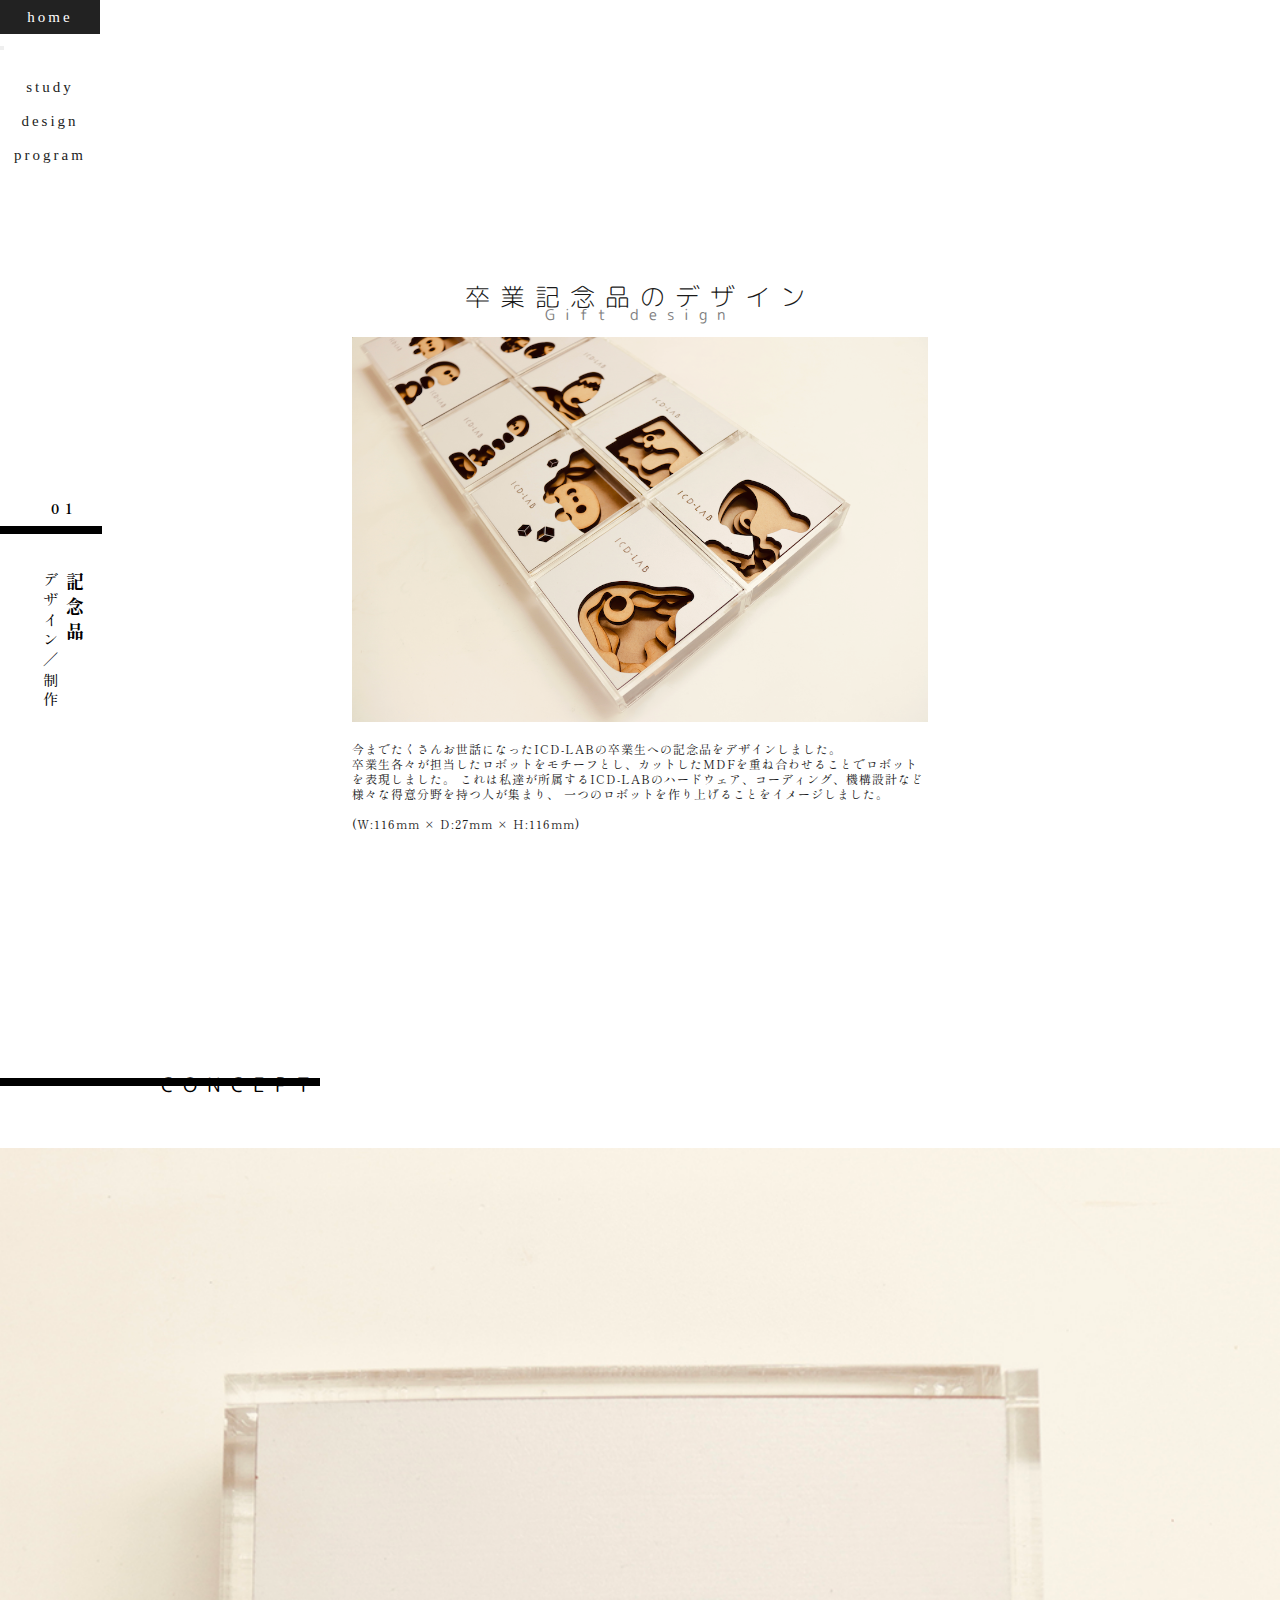
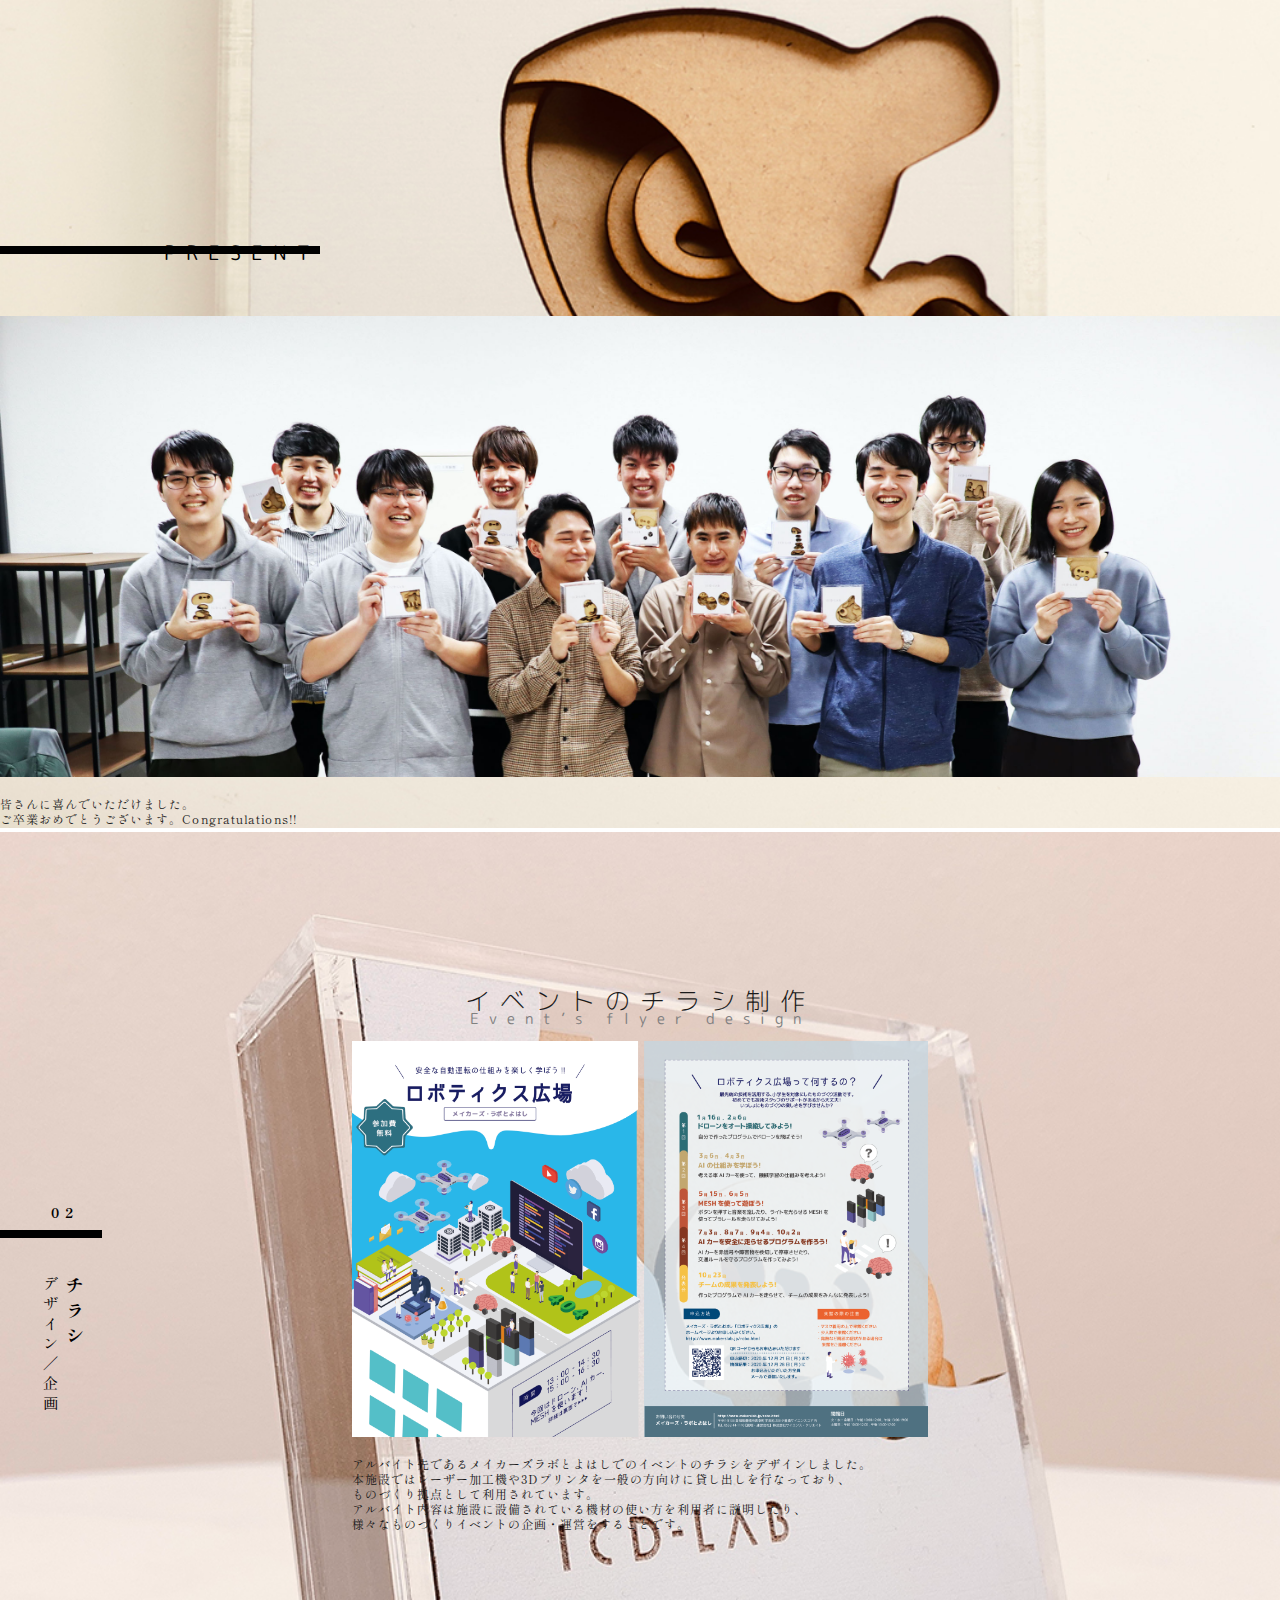
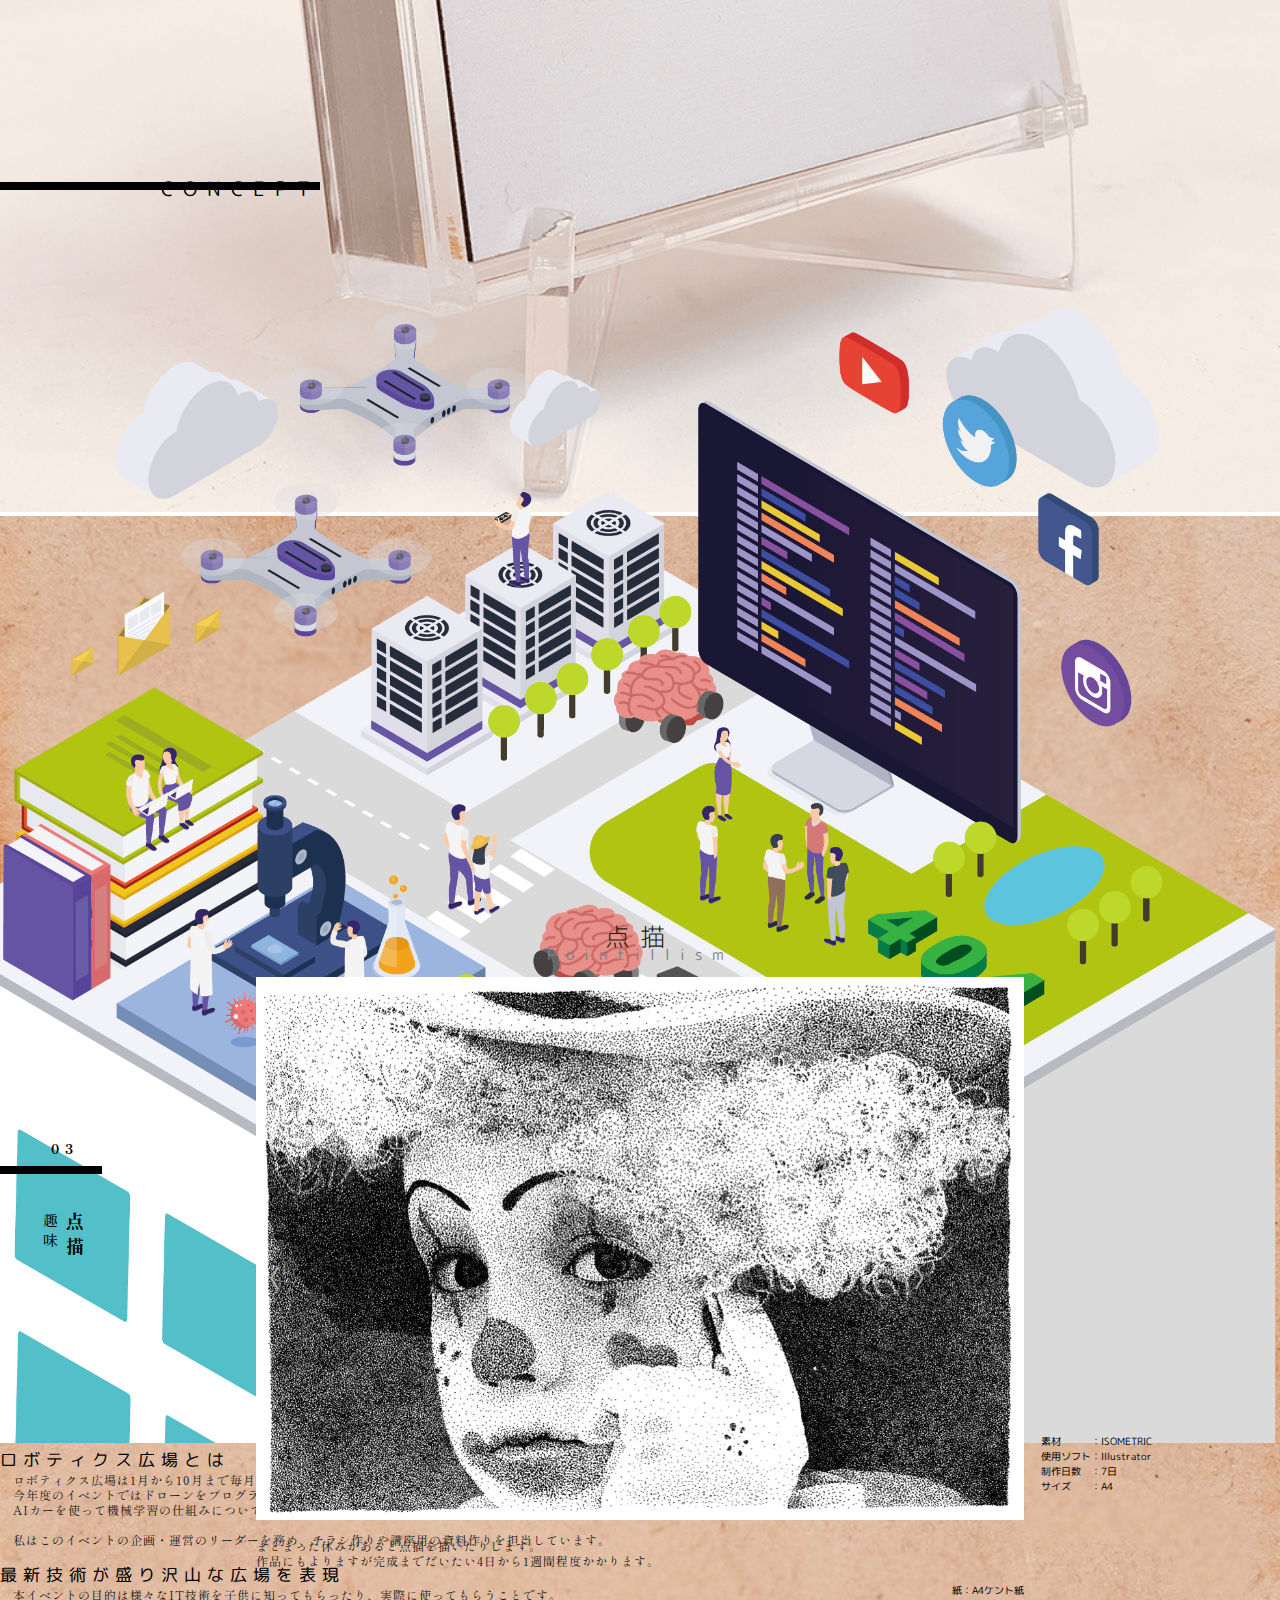
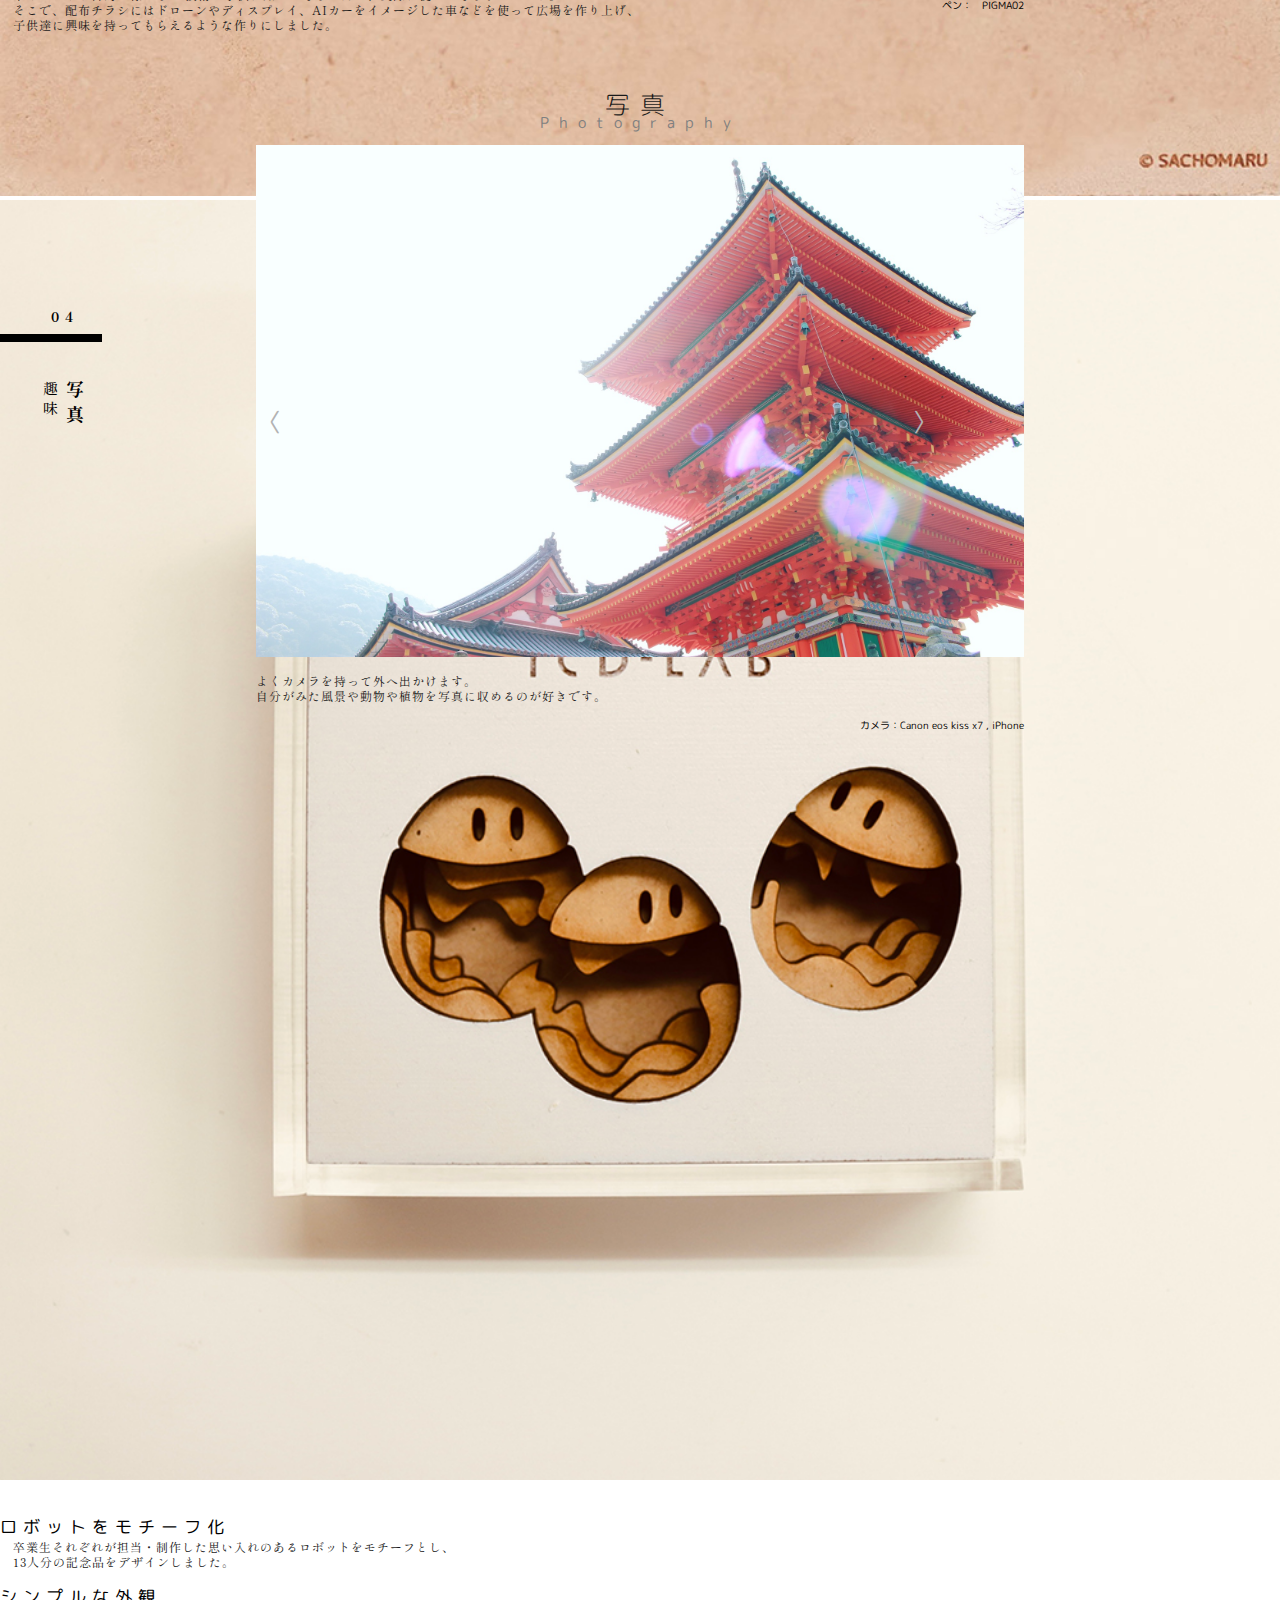
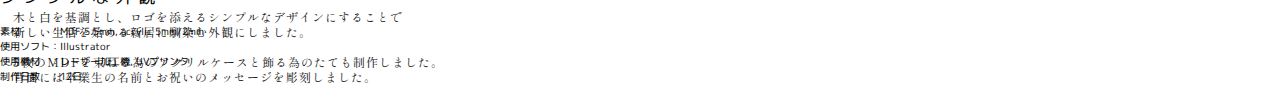
<file: design.html>
<!DOCTYPE html>
<html lang="ja">
  <head>
    <title>sachomaru</title>
    <meta charset="utf-8">
    <meta name="description" content="小山紗希のポートフォリオサイトです。">

    <!-- Bootstrap CSS -->
    <link rel="stylesheet" href="https://stackpath.bootstrapcdn.com/bootstrap/4.5.0/css/bootstrap.min.css"
        integrity="sha384-9aIt2nRpC12Uk9gS9baDl411NQApFmC26EwAOH8WgZl5MYYxFfc+NcPb1dKGj7Sk" crossorigin="anonymous">
    <link rel="stylesheet" href="./css/style.css" media="screen">
    <link rel="preconnect" href="https://fonts.gstatic.com">
    <link href="https://fonts.googleapis.com/css2?family=Shippori+Mincho:wght@400;500;600;700;800&display=swap" rel="stylesheet">
    <link href="https://fonts.googleapis.com/css2?family=Sawarabi+Mincho&display=swap" rel="stylesheet">
    <link href="https://fonts.googleapis.com/css2?family=M+PLUS+Rounded+1c:wght@100;300;400;500;700;800;900&display=swap" rel="stylesheet">
    <script src="https://ajax.googleapis.com/ajax/libs/jquery/3.5.1/jquery.min.js"></script>

  </head>
  <body>
    <!-- メニューバー -->
    <nav class="navbar navbar-expand-lg navbar-light bg-white nav-h fixed-top">

        <div class="container">
            <div class="bt-area center">
                <a href="./index.html">home</a>
            </div>
            <button class="navbar-toggler" type="button" data-toggle="collapse" data-target="#navbarSupportedContent"
                aria-controls="navbarSupportedContent" aria-expanded="false" aria-label="Toggle navigation">
                <span class="navbar-toggler-icon"></span>
            </button>

            <div class="collapse navbar-collapse" id="navbarSupportedContent">
                <ul class="navbar-nav ml-auto">
                    <li class="nav-item mr-2">
                      <!-- <div class="bt-area center">
                          <a href="./about.html">about</a>
                      </div> -->
                    </li>
                    <li class="nav-item mr-2">
                      <div class="bt-area center">
                        <a href="./study.html">study</a>

                      </div>
                    </li>
                    <li class="nav-item mr-2">
                      <div class="bt-area center">
                        <a href="#">design</a>


                      </div>
                    </li>
                    <li class="nav-item mr-2">
                      <div class="bt-area center">
                        <a href="./works.html">program</a>
                      </div>
                    </li>
                </ul>
            </div>
        </div>
    </nav>
    <br><br><br>

    <!-- Gifting -->
    <section>
      <div class="mb-5 absolute_parent">
        <div class="left absolute_subtitle">
          <div style="position:absolute; left:40%;">
            <h5 class="center shippori" style="letter-spacing: 5px;">01</h5>
          </div>
          <hr size="10" width="80%" color="black" style="position:absolute; top:15%; left:0%;">
          <p class="vertical shippori" style="position:absolute; top:30%; left:30%;">
            <font class="bold" style="font-size:18px; letter-spacing: 7px;">記念品</font><br>
            <font style="font-size:15px; letter-spacing: 5px;">  デザイン／制作</font>
          </p>
        </div>
        <div class="">
          <div class="absolute_main">
            <p class="center design_font_title">卒業記念品のデザイン</p>
            <p class="center design_font_title_e">Gift design<br><br></p>
            <img class="center" src="./image/design/gift/all_k.png" alt="..." width="100%">

            <p class="shippori d_s_tex d_t_size" style="font-size:9pt;"><br>今までたくさんお世話になったICD-LABの卒業生への記念品をデザインしました。<br>
              卒業生各々が担当したロボットをモチーフとし、カットしたMDFを重ね合わせることでロボットを表現しました。
              これは私達が所属するICD-LABのハードウェア、コーディング、機構設計など様々な得意分野を持つ人が集まり、
              一つのロボットを作り上げることをイメージしました。<br><br>
              <font class="regular">(W:116mm × D:27mm × H:116mm)</font></p>
          </div>
        </div>
      </div>
    </section>

    <section>
      <div class="mb-5 absolute_parent">

        <div class="absolute_concept">
          <p class="gift-c-sc center design_font_concept">CONCEPT</p>
          <hr size="10" width="100%" color="black" style="position:absolute; top:20%; left:0%;">
        </div>


        <div class="" style="position:relative; top:15%;">
          <div class="row">
            <div class="col-md-3"><img class="center" src="./image/design/gift/lumos_k.jpg" alt="..." width="100%"></div>
            <div class="col-md-3"><img class="center" src="./image/design/gift/tate_k.jpg" alt="..." width="100%"></div>
            <div class="col-md-3"><img class="center" src="./image/design/gift/back_k.jpg" alt="..." width="100%"></div>
            <div class="col-md-3"><img class="center" src="./image/design/gift/namida0_k.jpg" alt="..." width="100%"></div>
          </div>
          <div class="row" style="position:relative; top:30px;">
            <div class="col-md-1"></div>

            <div class="col-md-8">
              <div class="mb-1">
                <font class="design_font_komidashi_tex">ロボットをモチーフ化<br></font>
              </div>

              <p class="shippori d_s_tex" style="font-size:9pt;">　卒業生それぞれが担当・制作した思い入れのあるロボットをモチーフとし、<br>
                　13人分の記念品をデザインしました。<br><br></p>

              <div class="mb-1">
                <font class="design_font_komidashi_tex">シンプルな外観<br></font>
              </div>

              <p class="shippori d_s_tex" style="font-size:9pt;">　木と白を基調とし、ロゴを添えるシンプルなデザインにすることで<br>
                　新しい生活を始める新居に馴染む外観にしました。<br></p>


              <p class="shippori d_s_tex" style="font-size:9pt;"><br>　5枚のMDFを束ねる為のアクリルケースと飾る為のたても制作しました。<br>
                　背面には卒業生の名前とお祝いのメッセージを彫刻しました。<br></p>

            </div>
            <div class="col-md-3">
              <div class="" style="position:absolute; bottom:0px;">
                <p class="wf-roundedmplus1c design_font_tex_m" style="font-size:10px;">
                  素材　　　：MDF 5.5mm, acrylic 5mm/2mm<br>
                  使用ソフト：Illustrator<br>
                  使用機材　：レーザー加工機, UVプリンタ<br>
                  制作日数　：12日

                </p>
              </div>

            </div>
          </div>
        </div>

      </div>
    </section>

    <section>
      <div class="mb-5 absolute_parent">

        <div class="absolute_concept">
          <p class="gift-p-sc center design_font_concept">PRESENT</p>
          <hr size="10" width="100%" color="black" style="position:absolute; top:20%; left:0%;">
        </div>


        <div class="row" style="position:relative; top:15%;">
          <div class="col-md-1"></div>
          <div class="col-md-10">
            <img class="center" src="./image/design/gift/people-wide_k.jpg" alt="..." width="100%">
            <p class="shippori d_s_tex" style="font-size:9pt;"><br>皆さんに喜んでいただけました。<br>ご卒業おめでとうございます。Congratulations!!
              </p>
          </div>
          <div class="col-md-1"></div>



        </div>
      </div>
    </section>

    <!-- flyer -->
    <section>
      <div class="mb-5 absolute_parent">
        <div class="left absolute_subtitle">
          <div style="position:absolute; left:40%;">
            <h5 class="center shippori" style="letter-spacing: 5px;">02</h5>
          </div>
          <hr size="10" width="80%" color="black" style="position:absolute; top:15%; left:0%;">
          <p class="vertical shippori" style="position:absolute; top:30%; left:30%;">
            <font class="bold" style="font-size:18px; letter-spacing: 7px;">チラシ</font><br>
            <font style="font-size:15px; letter-spacing: 5px;"> デザイン／企画</font>
          </p>
        </div>
        <div class="">
          <div class="absolute_main">
            <p class="flyer-sc center shippori design_font_title">イベントのチラシ制作</p>
            <p class="center shippori design_font_title_e">Event’s flyer design<br><br></p>
            <img class="center" src="./image/design/flyer/robotics-f.png" alt="..." width="100%">

            <p class="shippori d_s_tex" style="font-size:9pt;"><br>アルバイト先であるメイカーズラボとよはしでのイベントのチラシをデザインしました。<br>
              本施設ではレーザー加工機や3Dプリンタを一般の方向けに貸し出しを行なっており、<br>ものづくり拠点として利用されています。<br>
              アルバイト内容は施設に設備されている機材の使い方を利用者に説明したり、<br>様々なものづくりイベントの企画・運営をすることです。
              <br><br>
              <!-- <font class="regular">( A4 )</font></p> -->
          </div>
        </div>
      </div>
    </section>


    <section>
      <div class="mb-5 absolute_parent">

        <div class="absolute_concept">
          <p class="flyer-p-sc center design_font_concept">CONCEPT</p>
          <hr size="10" width="100%" color="black" style="position:absolute; top:20%; left:0%;">
        </div>


        <div style="position:relative; top:15%;">
          <div class="row">
            <div class="col-md-6"><div style="position:relative; left:0px; top:0px;">
              <img class="center" src="./image/design/flyer/robotics-hiroba.png" alt="..." width="100%">
            </div></div>
            <div class="col-md-6">
              <div class="mb-2">
                <font class="design_font_komidashi_tex">ロボティクス広場とは<br></font>
              </div>

              <p class="shippori d_s_tex" style="font-size:9pt;">　ロボティクス広場は1月から10月まで毎月1回メイカーズラボにて開催される小中学生向けのイベントです。<br>
                　今年度のイベントではドローンをプログラミングによって操縦したり、<br>
                　AIカーを使って機械学習の仕組みについて学んでもらったりしています。<br><br>
                　私はこのイベントの企画・運営のリーダーを務め、チラシ作りや講座用の資料作りを担当しています。<br><br></p>

              <div class="mb-2">
                <font class="design_font_komidashi_tex">最新技術が盛り沢山な広場を表現<br></font>
              </div>

              <p class="shippori d_s_tex" style="font-size:9pt;">　本イベントの目的は様々なIT技術を子供に知ってもらったり、実際に使ってもらうことです。<br>
                　そこで、配布チラシにはドローンやディスプレイ、AIカーをイメージした車などを使って広場を作り上げ、<br>
                　子供達に興味を持ってもらえるような作りにしました。
                <br></p>

              <div class="" style="position:absolute; right:10%; bottom:10%;">
                <p class="wf-roundedmplus1c design_font_tex_m" style="font-size:10px;">
                    素材　　　：ISOMETRIC<br>
                    使用ソフト：Illustrator<br>
                    制作日数　：7日<br>
                    サイズ　　：A4

                </p>
              </div>
            </div>
          </div>
        </div>

      </div>
    </section>


    <section>
      <div class="mb-5 absolute_parent">
        <div class="left absolute_subtitle">
          <div style="position:absolute; left:40%;">
            <h5 class="center shippori" style="letter-spacing: 5px;">03</h5>
          </div>
          <hr size="10" width="80%" color="black" style="position:absolute; top:15%; left:0%;">
          <p class="vertical shippori" style="position:absolute; top:30%; left:30%;">
            <font class="bold" style="font-size:18px; letter-spacing: 7px;">点描</font><br>
            <font style="font-size:15px; letter-spacing: 5px;"> 趣味</font>
          </p>
        </div>
        <div class="">
          <div class="absolute_main" style="width : 60%;">
            <p class="point-sc center shippori design_font_title">点描</p>
            <p class="center shippori design_font_title_e">Pointillism<br><br></p>
            <!-- <img class="center" src="./image/design/point/piero.jpg" alt="..." width="100%"> -->
            <div class="row">
              <div class="col-md-1"><div style="position:absolute; top:50%"><p class="prev-p prev-next-font" style="cursor : pointer;">〈</p></div></div>
              <div class="col-md-10">
                <div class="design_container_p center">

                  <div class="slider-list_p">
                    <div class="slider-item_p im-p-1"><img class="center" src="./image/design/point/piero.jpg" alt="..." width="100%"></div>
                    <div class="slider-item_p im-p-2"><img class="center" src="./image/design/point/heath.png" alt="..." width="100%"></div>
                    <div class="slider-item_p im-p-3"><img class="center" src="./image/design/point/hoakin.png" alt="..." width="100%"></div>
                  </div>
                </div>

              </div>
              <div class="col-md-1"><div class="right" style="position:absolute; top:50%; right:10%;"><p class="next-p prev-next-font" style="cursor : pointer;">〉</p></div></div>
            </div>
            <div class="row">
              <div class="col-md-1"></div>
              <div class="col-md-10"><p class="shippori d_s_tex" style="font-size:9pt;"><br>まとまった休みがあると点描を描いたりします。<br>
                作品にもよりますが完成までだいたい4日から1週間程度かかります。<br><br></p>

                <div class="right">
                  <p class="wf-roundedmplus1c design_font_tex_m" style="font-size:10px;">
                      紙：A4ケント紙<br>ペン：　PIGMA02
                  </p>
                </div>

              </div>
                <!-- <div class="right"><font class="design_font_tex_m black">紙　：A4ケント紙<br>ペン：PIGMA02</font></div></p></div> -->

              <div class="col-md-1"></div>
            </div>


            <!-- <p class="design_font_tex shippori black"><br>今までたくさんお世話になったICD-LABの卒業生への記念品をデザインしました。<br>
              卒業生各々が担当したロボットをモチーフとし、カットしたMDFを重ね合わせることでロボットを表現しました。<br>
              これは私達が所属するICD-LABのハードウェア、コーディング、機構設計など様々な得意分野を持つ人が集まり、<br>
              一つのロボットを作り上げることをイメージしました。<br><br>
              <font class="regular">(W:116mm × D:27mm × H:116mm)</font></p> -->
          </div>
        </div>
      </div>
    </section>

    <section>
      <div class="mb-5 absolute_parent">
        <div class="left absolute_subtitle">
          <div style="position:absolute; left:40%;">
            <h5 class="center shippori" style="letter-spacing: 5px;">04</h5>
          </div>
          <hr size="10" width="80%" color="black" style="position:absolute; top:15%; left:0%;">
          <p class="vertical shippori" style="position:absolute; top:30%; left:30%;">
            <font class="bold" style="font-size:18px; letter-spacing: 7px;">写真</font><br>
            <font style="font-size:15px; letter-spacing: 5px;"> 趣味</font>
          </p>
        </div>
        <div class="">
          <div class="absolute_main" style="width : 60%;">
            <p class="photo-sc center shippori design_font_title">写真</p>
            <p class="center shippori design_font_title_e">Photography<br><br></p>
            <!-- <img class="center" src="./image/design/photo/kiyomizu.JPG" alt="..." width="100%"> -->
            <div class="row">
              <div class="col-md-1"><div style="position:absolute; top:50%"><p class="prev prev-next-font" style="cursor : pointer;">〈</p></div></div>
              <div class="col-md-10">
                <div class="design_container center">

                  <div class="slider-list">
                    <div class="slider-item im-1"><img class="center" src="./image/design/photo/kiyomizu_k.JPG" alt="..." width="100%"></div>
                    <div class="slider-item im-2"><img class="center" src="./image/design/photo/ityou_k.JPG" alt="..." width="100%"></div>
                    <div class="slider-item im-3"><img class="center" src="./image/design/photo/cat_k.JPG" alt="..." width="100%"></div>
                    <div class="slider-item im-4"><img class="center" src="./image/design/photo/hana_k.jpg" alt="..." width="100%"></div>
                    <div class="slider-item im-5"><img class="center" src="./image/design/photo/himawari_k.jpg" alt="..." width="100%"></div>
                    <div class="slider-item im-6"><img class="center" src="./image/design/photo/hiyoko_k.JPG" alt="..." width="100%"></div>
                    <div class="slider-item im-7"><img class="center" src="./image/design/photo/kingyo_k.jpg" alt="..." width="100%"></div>
                    <div class="slider-item im-8"><img class="center" src="./image/design/photo/shoutengai_k.jpg" alt="..." width="100%"></div>
                    <div class="slider-item im-9"><img class="center" src="./image/design/photo/soda_k.JPG" alt="..." width="100%"></div>
                    <div class="slider-item im-10"><img class="center" src="./image/design/photo/sora_k.JPG" alt="..." width="100%"></div>
                    <div class="slider-item im-11"><img class="center" src="./image/design/photo/tyabatake_k.jpg" alt="..." width="100%"></div>
                  </div>
                </div>

              </div>
              <div class="col-md-1"><div class="right" style="position:absolute; top:50%; right:10%;"><p class="next prev-next-font" style="cursor : pointer;">〉</p></div></div>
            </div>
            <div class="row">
              <div class="col-md-1"></div>
              <div class="col-md-10"><p class="shippori d_s_tex" style="font-size:9pt;"><br>よくカメラを持って外へ出かけます。<br>
                自分がみた風景や動物や植物を写真に収めるのが好きです。<br><br></p>
                <div class="right">
                  <p class="wf-roundedmplus1c design_font_tex_m" style="font-size:10px;">
                      カメラ：Canon eos kiss x7 , iPhone
                  </p>
                </div>
              </div>
              <div class="col-md-1"></div>
            </div>




          </div>
        </div>
      </div>
    </section>

    <section>
      <!-- <div class="design_container">
        <div class="slider-list">
          <div class="slider-item im-1"><img class="center" src="./image/design/photo/kiyomizu.JPG" alt="..." width="100%"></div>
          <div class="slider-item im-2"><img class="center" src="./image/design/photo/akafuku.JPG" alt="..." width="100%"></div>
          <div class="slider-item im-3"><img class="center" src="./image/design/photo/cat.JPG" alt="..." width="100%"></div>
        </div>
      </div>
      <div class="prev-next-box">
        <p class="prev">prev</p>
        <p class="next">next</p>
      </div> -->
    </section>






    <!-- <script src="https://code.jquery.com/jquery-3.5.1.slim.min.js"
        integrity="sha384-DfXdz2htPH0lsSSs5nCTpuj/zy4C+OGpamoFVy38MVBnE+IbbVYUew+OrCXaRkfj"
        crossorigin="anonymous"></script> -->
    <script src="https://cdn.jsdelivr.net/npm/popper.js@1.16.0/dist/umd/popper.min.js"
        integrity="sha384-Q6E9RHvbIyZFJoft+2mJbHaEWldlvI9IOYy5n3zV9zzTtmI3UksdQRVvoxMfooAo"
        crossorigin="anonymous"></script>
    <script src="https://stackpath.bootstrapcdn.com/bootstrap/4.5.0/js/bootstrap.min.js"
        integrity="sha384-OgVRvuATP1z7JjHLkuOU7Xw704+h835Lr+6QL9UvYjZE3Ipu6Tp75j7Bh/kR0JKI"
        crossorigin="anonymous"></script>


    <script> /* メッセージ表示の初期化 */
      var gift_c_offset;
      var gift_c_flag = false;

      var gift_p_offset;
      var gift_p_flag = false;

      var flyer_offset;
      var flyer_flag = false;

      var flyer_p_offset;
      var flyer_p_flag = false;

      var point_offset;
      var point_flag = false;
      var point_p_offset;
      var point_p_flag = false;

      var photo_offset;
      var photo_flag = false;
      var photo_p_offset;
      var photo_p_flag = false;


      $(window).on('load', function () {
        gift_c_offset = $('.gift-c-sc').offset().top + $('.gift-c-sc').outerHeight();
        gift_p_offset = $('.gift-p-sc').offset().top + $('.gift-p-sc').outerHeight();
        flyer_offset = $('.flyer-sc').offset().top + $('.flyer-sc').outerHeight();
        flyer_p_offset = $('.flyer-p-sc').offset().top + $('.flyer-p-sc').outerHeight();
        point_offset = $('.point-sc').offset().top + $('.point-sc').outerHeight();
        // point_p_offset = $('.point-p-sc').offset().top + $('.point-p-sc').outerHeight();
        photo_offset = $('.photo-sc').offset().top + $('.photo-sc').outerHeight();
        // photo_p_offset = $('.photo-p-sc').offset().top + $('.photo-p-sc').outerHeight();
      });
      // $(window).scroll(function () {
      //
      //   if (($(window).scrollTop() + $(window).height() > gift_c_offset) && gift_c_flag ==false) {
      //     // 特定の要素を超えた
      //     console.log("Y")
      //     gift_c_flag = true;
      //     $("html,body").animate({scrollTop:$('.gift-c-sc').offset().top-100},{ duration: 1000 });
      //   }
      //
      //   if (($(window).scrollTop() + $(window).height() > gift_p_offset) && gift_p_flag ==false) {
      //     // 特定の要素を超えた
      //     console.log("Y")
      //     gift_p_flag = true;
      //     $("html,body").animate({scrollTop:$('.gift-p-sc').offset().top-100},{ duration: 1000 });
      //   }
      //
      //   if (($(window).scrollTop() + $(window).height() > flyer_offset) && flyer_flag ==false) {
      //     // 特定の要素を超えた
      //     console.log("Y")
      //     flyer_flag = true;
      //     $("html,body").animate({scrollTop:$('.flyer-sc').offset().top-100},{ duration: 1000 });
      //   }
      //
      //   if (($(window).scrollTop() + $(window).height() > flyer_p_offset) && flyer_p_flag ==false) {
      //     // 特定の要素を超えた
      //     console.log("Y")
      //     flyer_p_flag = true;
      //     $("html,body").animate({scrollTop:$('.flyer-p-sc').offset().top-100},{ duration: 1000 });
      //   }
      //
      //   if (($(window).scrollTop() + $(window).height() > point_offset) && point_flag ==false) {
      //     // 特定の要素を超えた
      //     console.log("Y")
      //     point_flag = true;
      //     $("html,body").animate({scrollTop:$('.point-sc').offset().top-130},{ duration: 1000 });
      //   }
      //
      //   if (($(window).scrollTop() + $(window).height() > photo_offset) && photo_flag ==false) {
      //     // 特定の要素を超えた
      //     console.log("pho")
      //     photo_flag = true;
      //     $("html,body").animate({scrollTop:$('.photo-sc').offset().top-130},{ duration: 1000 });
      //   }

      $(function(){
        $('.next').click(function(){
          $('.slider-list:not(:animated)').animate({
            'margin-left' : -1*$('.slider-item').width()
          },function(){
            $('.slider-list').append($('.slider-item:first-child'));
            $('.slider-list').css('margin-left', '0');
          })
        });

        $('.prev').click(function(){
          $('.slider-list:not(:animated)').prepend($('.slider-item:last-child'))
          .css('margin-left', -1*$('.slider-item').width())
          .animate({
            'margin-left' : 0
          });
        });
      });

      $(function(){
        $('.next-p').click(function(){
          $('.slider-list_p:not(:animated)').animate({
            'margin-left' : -1*$('.slider-item_p').width()
          },function(){
            $('.slider-list_p').append($('.slider-item_p:first-child'));
            $('.slider-list_p').css('margin-left', '0');
          })
        });

        $('.prev-p').click(function(){
          $('.slider-list_p:not(:animated)').prepend($('.slider-item_p:last-child'))
          .css('margin-left', -1*$('.slider-item_p').width())
          .animate({
            'margin-left' : 0
          });
        });
      });

    </script>
  </body>
</html>
</file>
<file: css/style.css>
.font_space_title {letter-spacing: 0.20em}
.font_space_sub {letter-spacing: 0.10em}
.font_space_name {letter-spacing: 0.05em}
.font_7px {font size="3"}
.text-inline{overflow: hidden;}
.inline{float: left;}

.text-gray{
  color: hsl(0, 0%, 50%);  /*文字色*/
}
.text-wgray{
  color: hsl(0, 0%, 70%);  /*文字色*/
}

.text-white{
  color: hsl(0, 0%, 100%);  /*文字色*/
}

/* フォント */

.wf-mplus1p { font-family: "M PLUS 1p"; }
.wf-roundedmplus1c { font-family: "M PLUS Rounded 1c"; }
.kosugimaru { font-family: 'Kosugi Maru', sans-serif; }

.shippori { font-family: 'Shippori Mincho', serif; }
.sawarabi { font-family: 'Sawarabi Mincho', sans-serif; }

.montserrat { font-family: 'Montserrat', sans-serif; }

.thin { font-weight: 100; }
.light { font-weight: 300; }
.regular { font-weight: 400; }
.medium { font-weight: 500; }
.bold { font-weight: 700; }
.extrabold { font-weight: 800; }
.black { font-weight: 900; }


@font-face {
  font-family:'mameron';
  src:url("./font/Mamelon.woff2") format('woff2');
}

.vertical {
        writing-mode: vertical-rl;
}

.absolute_parent {
    position:  relative;        /* 要素の配置方法をと子要素の起点を指定 */
    /* left:  30px;                /* 左からの表示位置 */
    top: 0px;                  /* 上からの表示位置 */
    /* border: solid 2px red;      /* 枠線指定 */
    width : 100vw ;
    height : 60vw;        /*bimyou*/
}

.absolute_subtitle {
    position:  absolute;        /* 要素の配置方法を指定 */
    /* background-color: #ccc;     /* 背景色指定 */
    padding:  20px;             /* 余白指定 */
    /* left:  ;                /* 右からの位置指定 */
    top: 33%;                  /* 上からの位置指定 */
    width : 10% ;
    height : 40%;
}

.absolute_main {
  position:  absolute;
  /* background-color: #bbb; */
  top:8%;
  width : 45% ;
  /* height : 100%; */
  left: 0;
  right: 0;
  margin: auto;
}

.absolute_concept {
  position:  relative;        /* 要素の配置方法を指定 */
  /* background-color: #ccc;     /* 背景色指定 */
  /* padding:  20px;             /* 余白指定 */
  /* left:  ;                /* 右からの位置指定 */
  top: 10%;                  /* 上からの位置指定 */
  width : 25% ;
  height : 5%;
}

.d_s_tex{
  font-weight: 300;
  font-size:10px;
  line-height:15px;
  letter-spacing: 1px;
  color: hsl(0, 0%, 10%);
}



.design_font_tex{
  /* font-family: 'Sawarabi Mincho', sans-serif; */
  /* font-family: 'Shippori Mincho','M PLUS Rounded 1c', serif; */
  font-weight: 300;
  font-size:10px;
  line-height:15px;
  letter-spacing: 1px;
  color: hsl(0, 0%, 10%);
}

.design_font_tex_m{
  /* font-family: 'Sawarabi Mincho', sans-serif; */
  /* font-family: 'M PLUS Rounded 1c'; */
  font-weight: 400;
  /* font-size:10px; */
  line-height:15px;
}

.design_font_title{
  /* font-family: 'Sawarabi Mincho', sans-serif; */
  font-family: "M PLUS Rounded 1c";
  font-weight: 300;
  color: hsl(0, 0%, 10%);  /*文字色*/
  letter-spacing: 10px;
  font-size:25px;
  line-height:20px;
}

.design_font_title_e{
  /* font-family: 'Sawarabi Mincho', sans-serif; */
  font-family: "M PLUS Rounded 1c";
  font-weight: 400;
  color: hsl(0, 0%, 50%);  /*文字色*/
  letter-spacing: 10px; /*文字間隔*/
  font-size:15px;       /*文字大きさ*/
  line-height:15px;     /*行間*/
}

.design_font_concept{
  font-family: "M PLUS Rounded 1c";
  font-weight: 400;
  letter-spacing: 10px; /*文字間隔*/
  font-size:20px;       /*文字大きさ*/
  line-height:15px;     /*行間*/
  position:absolute;
  top:15%;
  right:0%;
}

.design_font_komidashi_tex{
  font-family: "M PLUS Rounded 1c";
  font-weight: 400;
  letter-spacing: 6px; /*文字間隔*/
  font-size:17px;       /*文字大きさ*/
}


.design_container {
  width: 100%;
  /* height: 300px; */
  overflow: hidden;
}

.design_container_p {
  width: 100%;
  /* height: 300px; */
  overflow: hidden;
}

.slider-list {
  display: flex;
  width: 1100%;
  height: 100%;
}

.slider-item {
  width: 100%;
  height: 100%;
  display: flex;
  justify-content: center;
  align-items: center;
  font-size: 30px;
  font-weight: bold;
}

.prev-next-font{
  font-family: "M PLUS Rounded 1c";
  font-weight: 400;
  letter-spacing: 10px; /*文字間隔*/
  font-size:25px;       /*文字大きさ*/
  line-height:15px;     /*行間*/
  color: hsl(0, 0%, 70%);
}

.prev-next-font:hover{
  font-size:30px;
  transition:0.1s all;
}

.slider-list_p {
  display: flex;
  width: 300%;
  height: 100%;
}

.slider-item_p {
  width: 100%;
  height: 100%;
  display: flex;
  justify-content: center;
  align-items: center;
  font-size: 30px;
  font-weight: bold;
}


.study_tex_1{
  font-family: "M PLUS 1p";
  font-weight: 700;
  letter-spacing: 4px; /*文字間隔*/
  font-size:14pt;       /*文字大きさ*/
}

.study_tex_2{
  font-family: "M PLUS 1p";
  font-weight: 500;
  letter-spacing: 2px;
  font-size:12pt;
}

.study_tex_3{
  font-family: "M PLUS 1p";
  font-weight: 300;
  font-size:10pt;       /*文字大きさ*/
  color: hsl(0, 0%, 30%);  /*文字色*/
}

.study_box {
    padding: 0.5em 1em;
    margin: 2em 0;
    background: hsl(0, 0%, 80%);
    border-radius: 9px;
    border: dashed 2px hsl(0, 0%, 50%);/*点線*/
}
.study_box p {
    margin: 5px;
    padding: 5px;
}

.study_box_maru{
  display: inline-block;
  padding: 7px 20px;
  border-radius: 30px;
  text-decoration: none;
  background: hsl(0, 0%, 0%);
  /* color: hsl(0,0%,0%); */
  /* background-image: linear-gradient(45deg, #FFFF 0%, #FFFF 100%); */
  transition: .4s;
}
.study_box_maru p {
  font-family: "M PLUS 1p";
  color: hsl(0,0%,100%);
  margin: 3px;
  padding: 3px;
}

.study_box_left {
    position: relative;
    top:-30px;
    left:20px;
    padding: 0.5em 1em;
    margin: 2em 0;
    /* color: hsl(0,0%,0%); */
    border-left: solid 2px hsl(0,0%,0%);
}
.study_box_left p {
    margin: 0;
    padding: 0;
}

.study_outline{
  cursor : pointer;
  transition:0.5s all;
  /* letter-spacing:1em; */
  /* text-align:center; */
  color:white;
  font-size:15px;
}

.study_outline:hover{
 letter-spacing:0.1em;
 transition:0.3s all;
}

.hanamaru-app{
  position: absolute;
  z-index: 40;
}

.no-scroll{
  overflow: hidden;
}


.wrap {
	overflow: hidden;
}

a.movie-btn {
  color: hsl(0, 0%, 100%);  /*文字色*/
  background-color: hsl(0, 0%, 30%);  /*ボタンの色*/
  border-bottom: 5px solid hsl(0, 0%, 20%); /*影の色*/
}

a.movie-btn:hover {
  margin-top: 3px;
  color: hsl(0, 0%, 100%);
  background: # fff20a;
  border-bottom: 2px solid hsl(0, 0%, 20%);
}

.tb_center {
    display: flex;
    justify-content: center; /*左右中央揃え*/
    align-items: center;     /*上下中央揃え*/
}

.comsoon{
  color: hsl(0, 0%, 60%);
}

.font_arial{
  font-family : Arial;
}

*{
    box-sizing: border-box;
    margin: 0;
    padding: 0;
}
.content{
    margin: 0 auto;
    padding: 40px;
}
.modal{
    display: none;
    height: 100vh;
    position: fixed;
    top: 0;
    width: 100%;
}
.modal__bg{
    background: rgba(0,0,0,0.8);
    height: 100vh;
    position: absolute;
    width: 100%;
}
.modal__content{
    display: flex;
    background: #fff;
    left: 50%;
    padding: 40px;
    position: absolute;
    top: 50%;
    transform: translate(-50%,-50%);
    width: 45%;
}

.right_yose{
  margin-left: auto;
}

.mypic{
  width: 100%;
}
.works {
  padding-bottom: 0!important;
  background-color: hsl(0, 0%, 80%);
  display: flex;
  justify-content: space-around;
  margin-bottom: 0px;
}
.works_bottom{
  height: 400px
}


.works-movie {
  display: inline-block;
  cursor       : pointer;
  width: 100px;
  height: 100px;
  border-radius: 50%;
  background-color: black;
  text-align:center;
  line-height: 80px;
  transition   : .3s;
  border: dashed 1px black;
}
.works-movie:hover .movie-text{
  color : black;
}

.works-movie:hover{
  background-color : white;

}



.myname {
  display: flex;
  top: 70px;
}

.about_sub{
  /* font-family: 'Sawarabi Mincho', sans-serif; */
  font-family: "M PLUS 1p";
  font-weight: 700;
  color: hsl(0, 0%, 0%);  /*文字色*/
  letter-spacing: 3px; /*文字間隔*/
  /* font-size:15px;       /*文字大きさ*/
  line-height:15px;     /*行間*/
}

.about_tex{
  /* font-family: 'Sawarabi Mincho', sans-serif; */
  font-family: "M PLUS Rounded 1c";
  font-weight: 400;
  color: hsl(0, 0%, 30%);  /*文字色*/
  font-size:10pt;       /*文字大きさ*/
  letter-spacing: 2px; /*文字間隔*/
  line-height:23px;     /*行間*/

}

.con_sub:hover{
  letter-spacing:0.3em;
  transition:0.3s all;
}

.tate-line{
  /* margin-left: 100px; */
  width: 2px;
  border-radius: 1px; /* 線幅の半分 */
  height: 98%;
  background-color: black;
}

.twitter{
  text-decoration: none;
  position:relative;
  left: 5px;
  top: 10px;
}
.twitter-a{
  text-decoration: none;
}


.insta{
  position:relative;
  top: 10px;
  left: 15px;
}

.display-none{
  display: none;
}

.product{
  margin: 0 auto;
  display: flex;
  justify-content: space-around;
}
.center{
  text-align: center;
}

.right{
  text-align: right;
}

.left{
  text-align: left;
}


/* 文字囲う */
.kakoi {
    padding: 1em;
    margin: 2em 0;
    /* font-weight: bold; */
    border: solid 2px;
    font-family: "M PLUS Rounded 1c";
    /* font-size: 10px; */

}
.kakoi p {
    margin: 2em;
    padding: 2em;
}

.navbar-light .navbar-toggler {
    border-color: rgba(0,0,0,0);
}

.works_f{
  position:  absolute;
  bottom: 10px;
}



.button_circle:active {
  -webkit-transform: translateY(2px);
  transform: translateY(2px);
  box-shadow: 0 0 1px rgba(0, 0, 0, 0.15);
  border-bottom: none;
 }

 /* .nav-item:hover {
     background: #ebebeb;
 } */

.navi_bottom{
   position: absolute;
   top: 0;
}

@keyframes bg_slide {
     0% {
         transform-origin: left top;
         transform: scaleX(0.0);
     }
     100% {
         transform-origin: left top;
         transform: scaleX(1.0);
     }
}
.bt-area a {
     /* font-family: 'Roboto', sans-serif; */
     font-size: 15px;
     font-weight: 500;
     color: #222222;
     text-decoration: none;
     letter-spacing: 0.2em;
     display: block;
     width: 100px;
     padding: 9px 0 8px;
     text-align: center;
     box-sizing: border-box;
     /* border: solid 1px #222222; */
     transition: 0.3s;/*マウスホバー時の反映を滑らかに*/
}
.bt-area a:hover {
    color: #ffffff;
    position: relative;
}
.bt-area a:hover::before {
    content: "";
    width: 100%;
    height: 100%;
    position: absolute;
    top: 0;
    left: 0;
    z-index: -1;
    background-color: #222222;
    animation: bg_slide 0.4s;/*アニメーション設定追加*/
}

@media screen and (max-width: 480px) {
    /* #totop{
        position: fixed;
        width: 40px!important;
        height: auto;
        bottom: 20px!important;
        right: 20px!important;
        cursor: pointer;
    } */
    /* .mypic {
        width: 400px;
    } */
    /* .title{
        margin: 0 20px 0 20px;
    } */
    /* .twitter-top{
        margin-bottom: 20px;
    } */
    /* .triangle1 {
        border-bottom: transparent!important;
    } */
    /* .card {
        margin-bottom: 40px;
    } */
    /* .works {
        margin-bottom: 30px!important;
        padding-bottom: 0!important;
    } */
    /* .contact {
        margin: 20px 0!important;
        padding: 10px 0!important;
    } */
    /* .contact h2 {
        margin-top: 10px!important;
    } */
    /* footer .copyright {
        text-align: center!important;
    } */
    /* .skills {
        margin: 10px 0 30px 0!important;
        padding: 10px 0!important;
    } */
    /* .skills .sec-title {
        margin: 10px 0!important;
    } */
}

.wave {
  position: absolute;
  bottom: 0;
  left: 0;
  z-index: 10;
}

.one{
  position: relative;
  z-index: 30;
}

.btn-border-bottom {
  position: relative;
  display: inline-block;
  font-weight: bold;
  padding: 0.25em 0;
  text-decoration: none;
  color: hsl(0, 0%, 50%);
  cursor: pointer;
}

.btn-border-bottom:before {
  position: absolute;
  content: '';
  width: 100%;
  height: 4px;
  top:100%;
  left: 0;
  border-radius: 3px;
  background:hsl(0, 0%, 50%);
  transition: .2s;
}

.btn-border-bottom:hover:before {
  top: -webkit-calc(100% - 3px);
  top: calc(100% - 3px);
}

.btn-border-bottom-s {
  position: relative;
  display: inline-block;
  font-weight: bold;
  color: hsl(0, 0%, 0%);  /*文字色*/
  padding: 0.25em 0;
  text-decoration: none;
  color: rgba(0, 0, 0, 0.1);
  cursor: pointer;
}

.btn-border-bottom-s:before {
  position: absolute;
  content: '';
  width: 100%;
  height: 4px;
  top:100%;
  left: 0;
  border-radius: 3px;
  background:rgba(0, 0, 0, 0.1);
  transition: .2s;
}

.btn-border-bottom-s:hover:before {
  top: -webkit-calc(100% - 3px);
  top: calc(100% - 3px);
}

.about-contents{
  position: absolute;
  z-index: 40;
  top: 415px;
  width: 100%;

}

.movie-contents{
  position: absolute;
  z-index: 50;
  top: 150px;
  width: 100%;
}

.about{
  position: absolute;
  z-index: 40;
  /* width: 100%; */
  bottom: 80px;
}

.hight-layer{
  /* position: absolute; */
  z-index: 50;
}

.gyokan{
  position: absolute;;
  top: 40px;
}


.wave-view {
  /* position: absolute; */

  bottom: 0px;
  /* top: -400px; */
  left: 0;
}

.wave-view-box{
  position: absolute;
  /* height: 690px; */
  height: 85%;
  width: 100%;
  bottom: 0px;
  transform: translateY(200px);
  transition: 1s;
  opacity: 0;


  z-index: 20;
  /* transform-origin: 0px 0px; */
  /* z-index: 1; */

}

.movie-view-box{
  position: absolute;
  height: 690px;
  width: 100%;
  bottom: 0px;
  transform: translateY(200px);
  transition: 1s;
  opacity: 0;


  z-index: 20;
  /* transform-origin: 0px 0px; */
  /* z-index: 1; */

}
.fadeout-anim {
 opacity: 1;
 transform: translateY(0px);
}

/*===========
inview
===========*/

.fadeIn_up {
  opacity: 0;
  transform: translate(0, 50%);
  transition: 1s;
}
.fadeIn_up.is-show {
  transform: translate(0, 0);
  opacity: 1;
}

.fadeIn {
  opacity: 0;
  transition: 2s;
}
.fadeIn.is-show {
  opacity: 1;
}

.works-b {
  border: solid 1px hsl(0, 0%, 50%);
  display      : inline-block;
  border-radius: 50%;                  /* 角丸 */
  cursor       : pointer;              /* カーソル形状 */
  transition   : .3s;                  /* なめらか変化 */
}
.works-b:hover {
  background-color: black;              /* 影の設定 */
}


/* pc sp */
.pc { display: block !important; }
.sp { display: none !important; }

/* PC用のCSSはメディアクエリの外に記述する */
@media screen and (max-width: 959px) {
	/* 959px以下に適用されるCSS（タブレット用） */
}
@media screen and (max-width: 480px) {
	/* 480px以下に適用されるCSS（スマホ用） */
  .pc { display: none !important; }
  .sp { display: block !important; }
}
</file>
